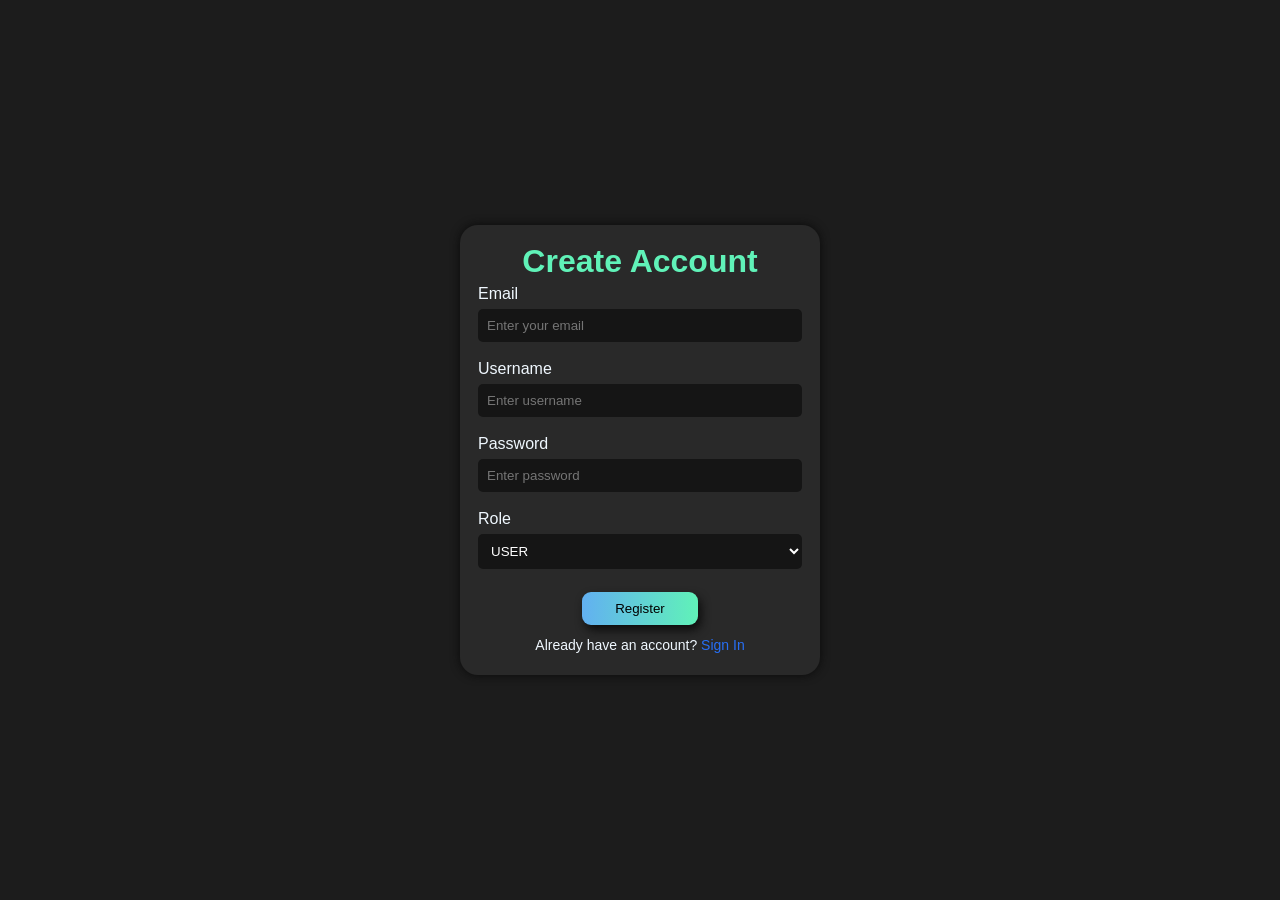
<file: index.html>
<!DOCTYPE html>
<html lang="en">
<head>
    <meta charset="UTF-8">
    <meta name="viewport" content="width=device-width, initial-scale=1.0">
    <title>Register</title>
    <link rel="stylesheet" href="./CSS/style.css">
    
</head>
<body>
    <div id="register-container" class="reg-contain">
        <h1>Create Account</h1>

        <div id="form-container" class="form-contain">
        <form id="register-form" action="">
            <div class="form-input">
            <label for="email">Email</label>
            <input type="email" id="email" required placeholder="Enter your email">
            </div>

            <div class="form-input">
            <label for="username">Username</label>
            <input type="text" id="username" required placeholder="Enter username">
            </div>

            <div class="form-input">
            <label for="password">Password</label>
            <input type="password" id="password" required placeholder="Enter password">
            </div>

            <div class="form-input">
            <label for="role">Role</label>
            <select name="role" id="role" required>
                <option value="ADMIN">ADMIN</option>
                <option value="USER" selected>USER</option>
            </select>
            </div>
            <button id="register-btn" type="submit">Register</button>
        </form>

        </div>

        <p id="status-message" class="status-msg">Already have an account? <a href="./login.html">Sign In</a></p>

       
    </div>
    <script src="./JS/script.js"></script>
</body>
</html>
</file>
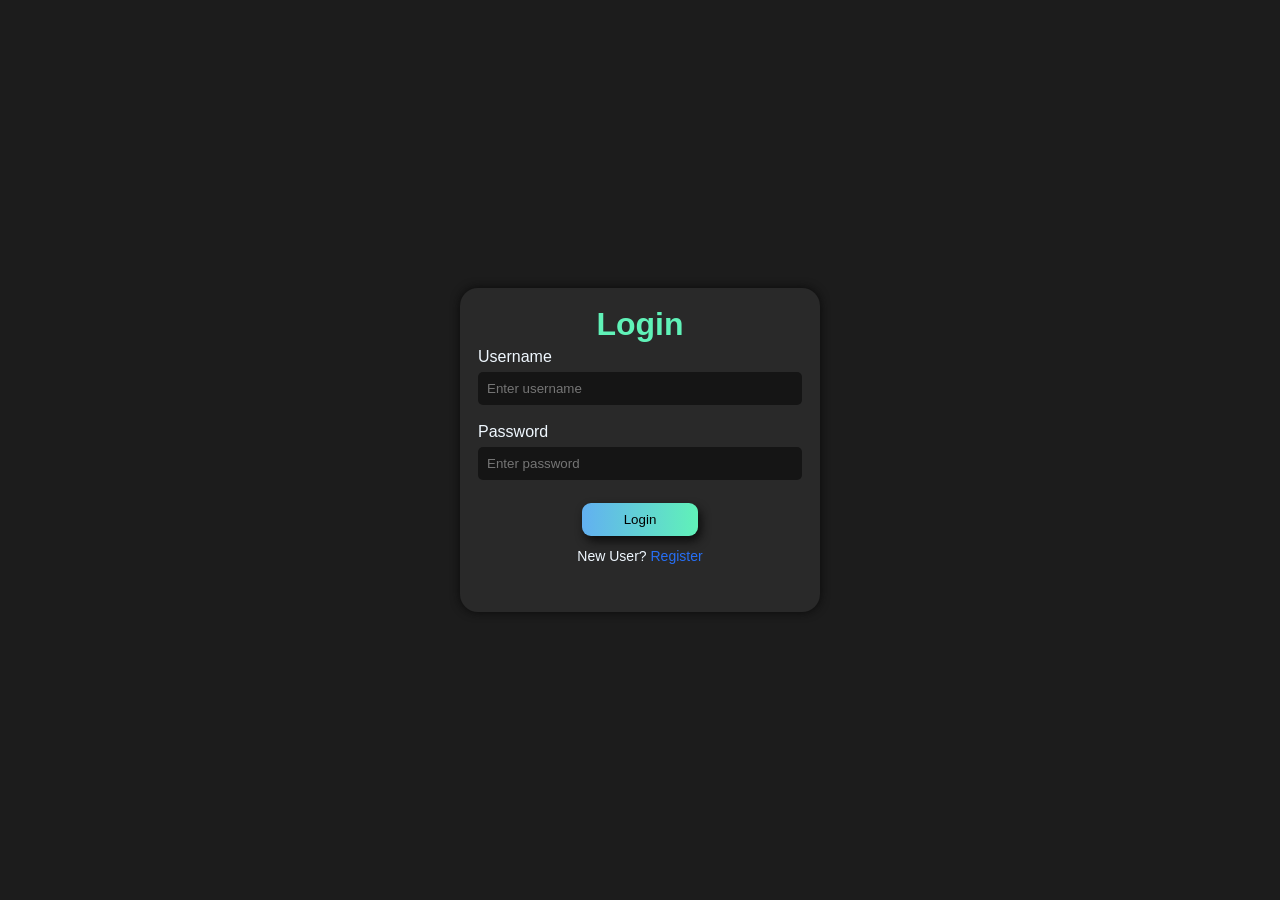
<file: login.html>
<!DOCTYPE html>
<html lang="en">
<head>
    <meta charset="UTF-8">
    <meta name="viewport" content="width=device-width, initial-scale=1.0">
    <title>Login</title>
    <link rel="stylesheet" href="./CSS/style.css">
    
</head>
<body>
    <div id="login-container" class="reg-contain">
        <h1>Login</h1>

        <div id="login-form-container" class="form-contain">
        <form id="login-form" action="">
           

            <div class="form-input">
            <label for="username">Username</label>
            <input type="text" id="login-username" required placeholder="Enter username">
            </div>

            <div class="form-input">
            <label for="password">Password</label>
            <input type="password" id="login-password" required placeholder="Enter password">
            </div>

            
            <button id="login-btn" type="submit">Login</button>
        </form>

        </div>

        <p id="login-message" class="status-msg">New User? <a href="./index.html">Register</a></p>

       
    </div>
    <script src="./JS/login_script.js"></script>
</body>
</html>
</file>
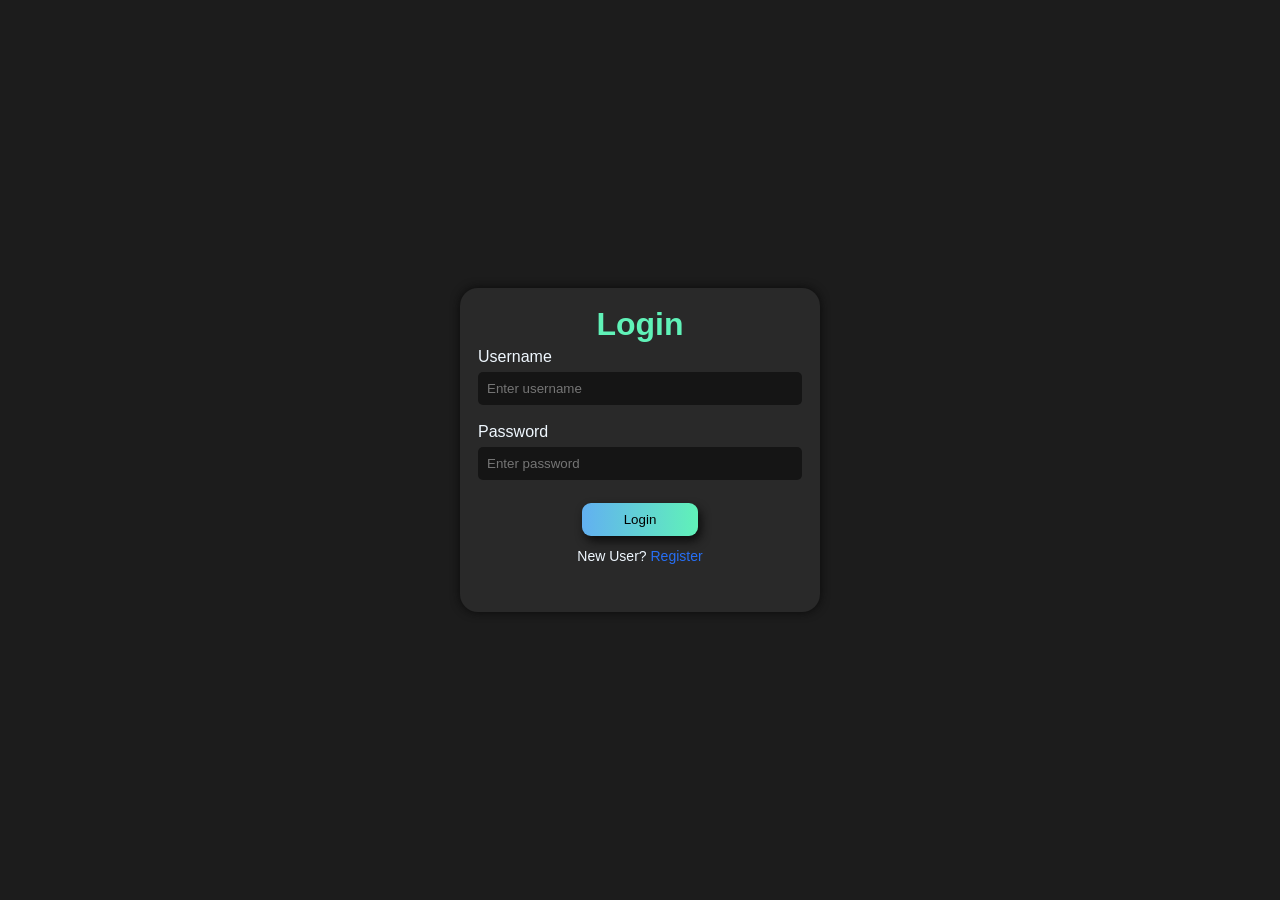
<file: profile.html>
<!DOCTYPE html>
<html lang="en">
<head>
    <meta charset="UTF-8">
    <meta name="viewport" content="width=device-width, initial-scale=1.0">
    <title>Profile</title>
    <link rel="stylesheet" href="./CSS/style.css">
    
</head>
<body>
    <div id="container" class="reg-contain">
        <h1>Profile</h1>

        <div id="profile-container" class="form-contain">
        
           <div class="me-contain">

            <div class="form-input">
           
            <div id="profile-username">Username: </div>
            </div>

            <div class="form-input">
            
            <div id="profile-email">Email: </div>
            </div>

            <div class="form-input">
            
            <div id="profile-role">Role: </div>
            </div>

            
            <button id="logout-btn" >Logout</button>
            </div>
       

        </div>
       
    </div>
    <script src="./JS/profile_script.js"></script>
</body>
</html>
</file>
<file: CSS/style.css>
* {
            margin: 0;
            padding: 0;
            box-sizing: border-box; /* //Content will take overall space with padding and margin inside the same box with content. */
        }

    
 body {
    display: flex;
    height: 100vh;
    justify-content: center;
    align-items: center;
    flex-direction: column;
    background-color: #000000e3;
    font-family: 'Segoe UI', Tahoma, Geneva, Verdana, sans-serif;
 }

 .reg-contain {
    
    width: 360px;
    min-height: 36%;
    padding: 18px;
    background-color: #292929;
    border-radius: 18px;
    box-shadow: 0 0 10px #0a0a0a;
    color: aliceblue;
    
 }

 .reg-contain h1 {
    margin: 0 auto;
    color: #60f2b8;
    text-align: center;
    margin-bottom: 5px;
 }

 .form-input {
    width: 100%;
    display: flex;
    flex-direction: column;
    gap: 6px;
}


.form-contain form {
    width: 100%;
    height: 90%;
    display: flex;
    flex-direction: column;
    justify-content: center;
    gap: 18px;
 }

 

.form-contain div input,
#form-container div select {
    color: white;
}

.form-contain div input {
   width: 100%;
   padding: 9px;
   color: #ffffff;
   border-radius: 5px;
   border: none;
   background-color: #151515;
   caret-color: white;
 
 }

 .form-contain .me-contain {
    width: 100%;
    height: 90%;
    display: flex;
    flex-direction: column;
    justify-content: center;
    align-items: center;
    gap: 18px;
 }

 .form-contain div div {
   width: 100%;
   padding: 5px;
   color: #ffffff;
   border-radius: 5px;
   border: none;
   background-color: #151515;
   caret-color: white;
   
 
 }

.form-contain div select {
   width: 100%;
   padding: 9px;
   border-radius: 5px;
   border: none;
   background-color: #151515;
   color: aliceblue;
 }

.form-contain button {
    min-width: 36%;
    padding: 9px;
    border-radius: 9px;
    border: none;
    margin: 0 auto;
    margin-top: 5px;
    background: linear-gradient(to left, #60f2b8, #62b0f1);
    font-weight: 500;
    box-shadow: 3px 5px 10px #0d0d0d;
    cursor: pointer;
    transition: all 0.2s ease;
}

.form-contain button:hover {
    transform: translateY(-2px);
    box-shadow: 0 6px 14px #111111;
    opacity: 0.95;
}
 
.form-contain button:active {
    transform: translateY(1px);
}

.status-msg {
    margin-top: 12px;
    text-align: center;
    font-size: 14px;
    min-height: 20px;
}

.status-msg a {
    text-decoration: none;
    color: #276ff5;
}

.success {
    color: #60f2b8;
}

.error {
    color: #ff6b6b;
}
</file>
